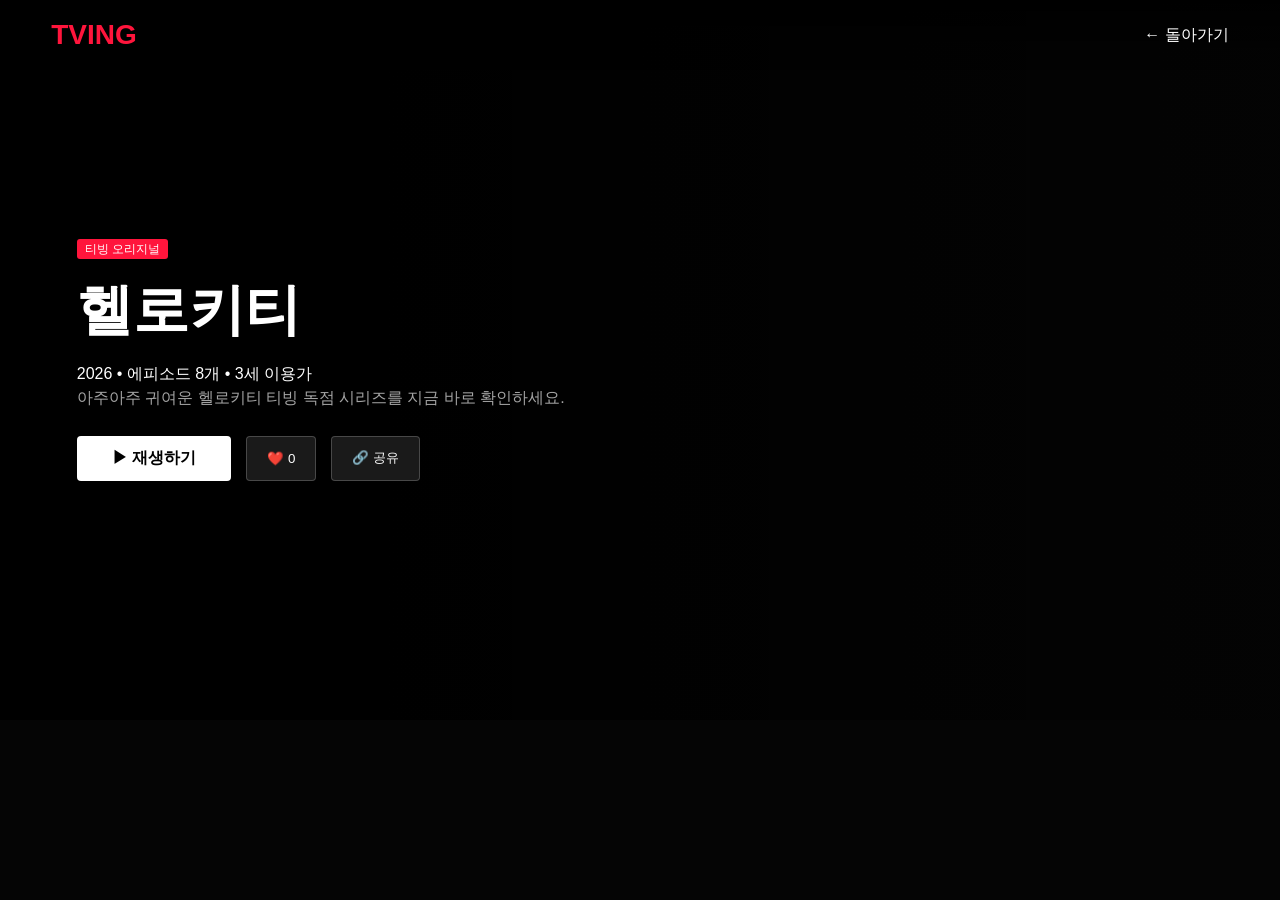
<file: detail.html>
<!DOCTYPE html>
<html lang="ko">
<head>
    <meta charset="UTF-8">
    <meta name="viewport" content="width=device-width, initial-scale=1.0">
    <title>상세 정보 - TVING</title>
    <link rel="stylesheet" href="css.css">
</head>
<body class="detail-page">
    <header class="header">
        <div class="logo"><a href="index.html">TVING</a></div>
        <a href="index.html" class="back-btn">← 돌아가기</a>
    </header>

    <div class="detail-container">
        <div class="detail-hero" style="background-image: linear-gradient(to right, rgba(0,0,0,1) 30%, rgba(0,0,0,0.3)), url('https://search.pstatic.net/common/?src=http%3A%2F%2Fblogfiles.naver.net%2FMjAyNTAzMjRfOTAg%2FMDAxNzQyODE3NjM5MTA0.U1j9v9pVSJKVTQu7w0mnQ8VPlOHnD4MjvSEeiskTnawg.coI-fp8fkzfSxZZREvKeQY_AnkSJFaYKbyNI6JvjK0Mg.JPEG%2Foutput_1731633348.jpg&type=a340');">
            <div class="detail-info">
                <span class="badge">티빙 오리지널</span>
                <h1 id="detail-title">헬로키티</h1>
                <p class="meta">2026 • 에피소드 8개 • 3세 이용가</p>
                <p class="synopsis">아주아주 귀여운 헬로키티 티빙 독점 시리즈를 지금 바로 확인하세요.</p>
                
                <div class="action-buttons">
                    <button class="play-btn">▶ 재생하기</button>
                    <button id="like-btn" class="icon-btn">❤️ <span>0</span></button>
                    <button id="share-btn" class="icon-btn">🔗 공유</button>
                </div>
            </div>
        </div>
    </div>


    <script>
        // 간단한 상세페이지 (좋아요)
        const likeBtn = document.getElementById('like-btn');
        let count = 0;
        likeBtn.addEventListener('click', () => { //버튼 누를때 카운트 
            count++;
            likeBtn.querySelector('span').innerText = count;
            likeBtn.classList.toggle('active');
        });

        
document.addEventListener("DOMContentLoaded", () => {
    // 1. 메인 페이지가 서랍에 넣어둔 "클릭한 영화 번호"를 꺼냅니다.
    const selectedId = sessionStorage.getItem("selectedMovie");

    // 2. 메인에 있던 것과 똑같은 영화 데이터 보관함입니다.
    const movieData = [
        { id: 1, title: "리락쿠마", desc: "리락쿠마, 코리락쿠마", img: "https://search.pstatic.net/common/?src=http%3A%2F%2Fblogfiles.naver.net%2FMjAyNTExMjJfMjA2%2FMDAxNzYzODE3MjYzMjk3.whsdMb68A-Re1-0wc3FGK1JKwehuq72Siq3naRR-cH0g.ICT-54mUsjAhYZVmmshRmpE2M-e2xJB7eLZkhVr5a8gg.JPEG%2Foutput_1845484977.jpg&type=a340" },
        { id: 2, title: "먼가 작고 귀여운 녀석들", desc: "치이카와, 하치와레, 우사기", img: "https://search.pstatic.net/common/?src=http%3A%2F%2Fblogfiles.naver.net%2FMjAyNDEyMTNfMjcy%2FMDAxNzM0MDYwMTk4ODky.dDx1TeRy2_mX1MBiYr4rINQdjd2CqcUChaL_KzNcdgYg.Toa1SH_V5MRnjMXD1PvbQcEMBY2yhNALmj86-LUn8iAg.JPEG%2F%25C4%25A1%25C0%25CC%25C4%25AB%25BF%25CD_%2528245%2529.jpg&type=a340" }
    ];

    // 3. 보관함에서 서랍에서 꺼낸 번호와 똑같은 영화를 찾습니다.
    const currentMovie = movieData.find(movie => movie.id == selectedId);

    // 4. 찾은 영화가 있다면, 화면의 제목과 배경 이미지를 그 영화의 것으로 바꿔치기합니다!
    if (currentMovie) {
        document.getElementById("detail-title").innerText = currentMovie.title;
        document.querySelector(".synopsis").innerText = currentMovie.desc;
        document.querySelector(".detail-hero").style.backgroundImage = `linear-gradient(to right, rgba(0,0,0,1) 30%, rgba(0,0,0,0.3)), url('${currentMovie.img}')`;
    }
});
    </script>
</body>
</html>
</file>
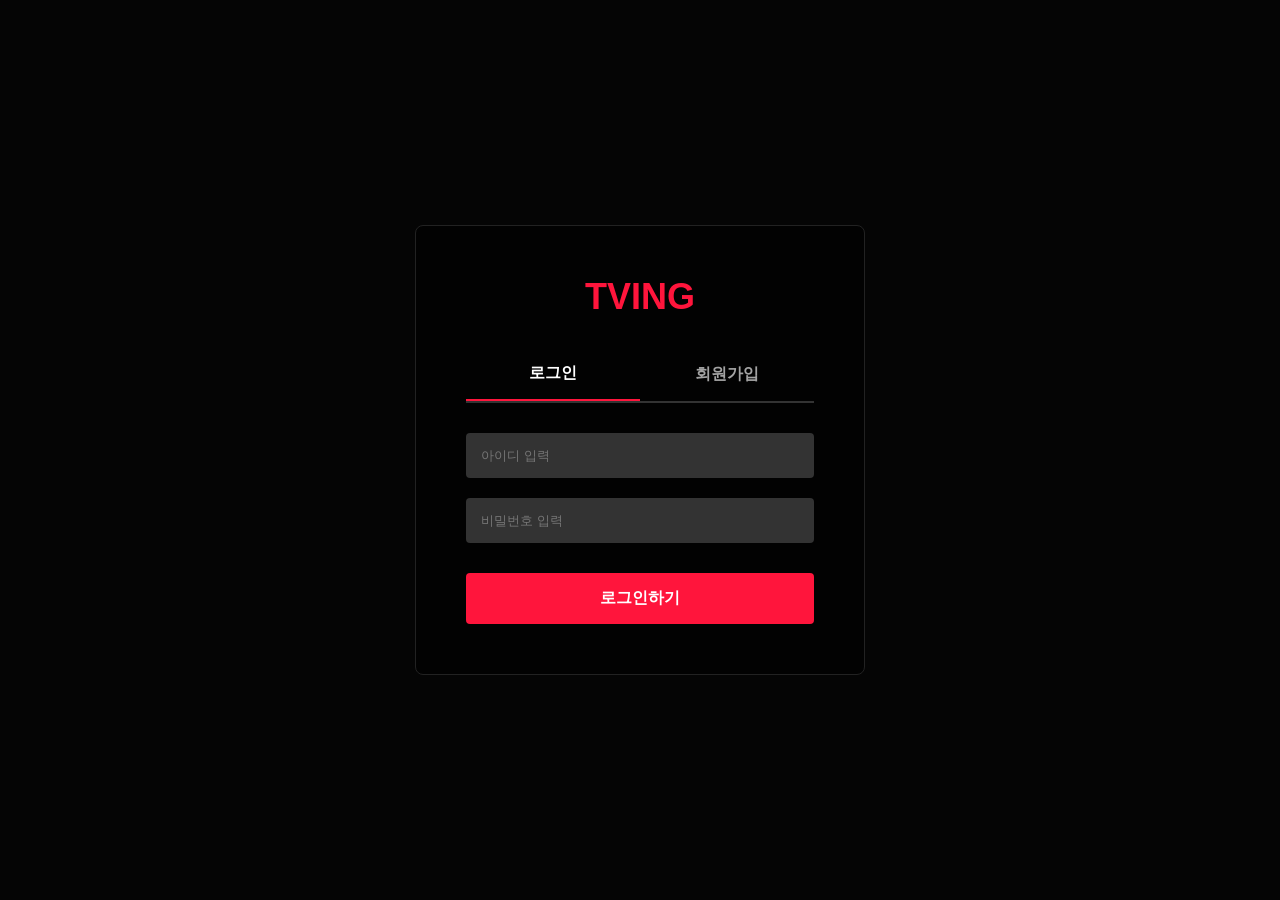
<file: login.html>
<!DOCTYPE html>
<html lang="ko">
<head>
    <meta charset="UTF-8">
    <meta name="viewport" content="width=device-width, initial-scale=1.0">
    <title>티빙(TVING) - 로그인 및 회원가입</title>
    <link rel="stylesheet" href="css.css">
</head>
<body class="login-page">
    <div class="login-wrapper">
        <div class="login-logo"><a href="index.html">TVING</a></div>
        
        <div class="tab-menu">
            <button id="tab-login" class="tab-btn active">로그인</button>
            <button id="tab-register" class="tab-btn">회원가입</button>
        </div>

        <form id="login-form" class="auth-form">
            <div class="input-group">
                <input type="text" id="login-id" placeholder="아이디 입력" required>
                <small class="error-msg" id="login-id-error"></small>
            </div>
            <div class="input-group">
                <input type="password" id="login-pw" placeholder="비밀번호 입력" required>
                <small class="error-msg" id="login-pw-error"></small>
            </div>
            <button type="submit" class="submit-btn">로그인하기</button>
        </form>

        <form id="register-form" class="auth-form hidden">
            <div class="input-group">
                <input type="text" id="reg-id" placeholder="새로운 아이디 입력 (4자 이상)" required>
                <small class="error-msg" id="reg-id-error"></small>
            </div>
            <div class="input-group">
                <input type="password" id="reg-pw" placeholder="비밀번호 입력 (6자 이상)" required>
                <small class="error-msg" id="reg-pw-error"></small>
            </div>
            <div class="input-group">
                <input type="password" id="reg-pw-confirm" placeholder="비밀번호 확인" required>
                <small class="error-msg" id="reg-pw-confirm-error"></small>
            </div>
            <button type="submit" class="submit-btn signup-btn">회원가입하기</button>
        </form>
    </div>

    <script src="login.js"></script>
    <script src=""></script>
</body>
</html>
</file>
<file: css.css>
/* 기본 초기화 및 변수 선언 */
:root {
    --bg-color: #050505;
    --main-red: #ff153c;
    --text-color: #ffffff;
    --gray-text: #a3a3a3;
    --card-bg: #191919;
}

* {
    margin: 0;
    padding: 0;
    box-sizing: border-box;
    font-family: 'Noto Sans KR', sans-serif;
} 
    /* 마진, 패딩 초기화 -> 기본여백이 달라 디자인 깨짐 방지*/

body {
    background-color: var(--bg-color);
    color: var(--text-color);
    overflow-x: hidden; /* 가로 스크롤 방지 */
}

a {
    color: inherit;
    text-decoration: none; /* 링크 밑줄 제거 */
}

/* 헤더 스타일(상단 메뉴바 스타일) */
.header {
    position: fixed; /* 헤더 고정, 요소 양쪽 정렬, 다른 요소들 보다 위에 */
    top: 0; width: 100%; height: 70px;
    display: flex; align-items: center; justify-content: space-between;
    padding: 0 4%; background: linear-gradient(to bottom, rgba(0,0,0,0.8), transparent);
    z-index: 500;
}
.logo a { font-size: 28px; font-weight: bold; color: var(--main-red); }
.nav a { margin-right: 25px; color: var(--gray-text); transition: 0.3s; }
.nav a:hover, .nav a.active { color: var(--text-color); } /* 마우스 올릴때 색 변경*/
.login-btn { background-color: var(--main-red); padding: 6px 15px; border-radius: 4px; font-size: 14px; }

/* 메인 대형 배너 */
.main-banner { width: 100%; height: 70vh; position: relative; }
.banner-item { width: 100%; height: 100%; background-size: cover; background-position: center; display: flex; align-items: center; padding: 0 4%; }
.banner-info h2 { font-size: 3rem; margin-bottom: 15px; }
.banner-info p { color: var(--gray-text); margin-bottom: 20px; }
.banner-info button { background: #fff; border: none; padding: 12px 30px; font-weight: bold; cursor: pointer; border-radius: 4px; }

/* 콘텐츠 그리드 (반응형) */
.content-container { padding: 40px 4%; } /* 격자 레이아웃 사용, 최소 180 유지, 공간 남을시 자동 배치, 반응형 레이아웃*/
.content-section h3 { font-size: 22px; margin-bottom: 20px; }
.poster-grid {
    display: grid;
    grid-template-columns: repeat(auto-fill, minmax(180px, 1fr));
    gap: 20px; /* auto  자동 칸 채우기, gap 요소 사이 간격 */
}
.poster-card {
    background-color: var(--card-bg);
    border-radius: 6px; overflow: hidden;
    cursor: pointer; transition: transform 0.3s; /* 마우스 올릴시 확대*/
}
.poster-card:hover { transform: scale(1.05); }
.poster-card img { width: 100%; height: 260px; object-fit: cover; } /* objext-fit  비율 유지하며 채움 */
.poster-title { padding: 10px; font-size: 14px; text-overflow: ellipsis; white-space: nowrap; overflow: hidden; }

/* 상세 페이지 메인영역*/
.detail-hero { height: 80vh; background-size: cover; display: flex; align-items: center; padding: 0 6%; }
.detail-info { max-width: 600px; }
.badge { background: var(--main-red); padding: 3px 8px; font-size: 12px; border-radius: 3px; }
.detail-info h1 { font-size: 3.5rem; margin: 15px 0; }
.synopsis { color: var(--gray-text); line-height: 1.6; margin-bottom: 25px; }
.action-buttons { display: flex; gap: 15px; }
.play-btn /* 재생버튼 */{ background: #fff; border: none; padding: 12px 35px; font-size: 16px; font-weight: bold; border-radius: 4px; cursor: pointer;}
.icon-btn /* 찜 버튼 */{ background: rgba(255,255,255,0.1); border: 1px solid rgba(255,255,255,0.2); color: #fff; padding: 12px 20px; border-radius: 4px; cursor: pointer; }

/* 로그인 페이지 */
.login-page { display: flex; align-items: center; justify-content: center; height: 100vh; }
.login-wrapper { background: rgba(0,0,0,0.6); padding: 50px; border-radius: 8px; width: 100%; max-width: 450px; border: 1px solid #222; }
.login-logo { font-size: 36px; text-align: center; margin-bottom: 30px; font-weight: bold; color: var(--main-red); }
.input-group { margin-bottom: 20px; position: relative; }
.input-group input { width: 100%; padding: 15px; background: #333; border: none; border-radius: 4px; color: #fff; }
.submit-btn { width: 100%; padding: 15px; background: var(--main-red); border: none; color: #fff; font-size: 16px; font-weight: bold; border-radius: 4px; cursor: pointer; margin-top: 10px; }
.error-msg { color: var(--main-red); font-size: 12px; display: block; margin-top: 5px; }

/* 탭 메뉴 스타일( 로그인, 회원가입 전환 )*/
.tab-menu {
    display: flex;
    margin-bottom: 30px;
    border-bottom: 2px solid #333;
}
.tab-btn {
    flex: 1;
    background: none;
    border: none;
    color: var(--gray-text);
    padding: 15px 0;
    font-size: 16px;
    font-weight: bold;
    cursor: pointer;
    transition: 0.3s;
}
.tab-btn.active {
    color: var(--text-color);
    border-bottom: 2px solid var(--main-red);
}

/* 폼 숨기기 기능 */
.auth-form.hidden {
    display: none; /* 로그인 화면일 때 회원가입 폼 가리기 */
}
.signup-btn {
    background-color: #333;
    border: 1px solid #555;
}
.signup-btn:hover {
    background-color: var(--main-red);
}
</file>
